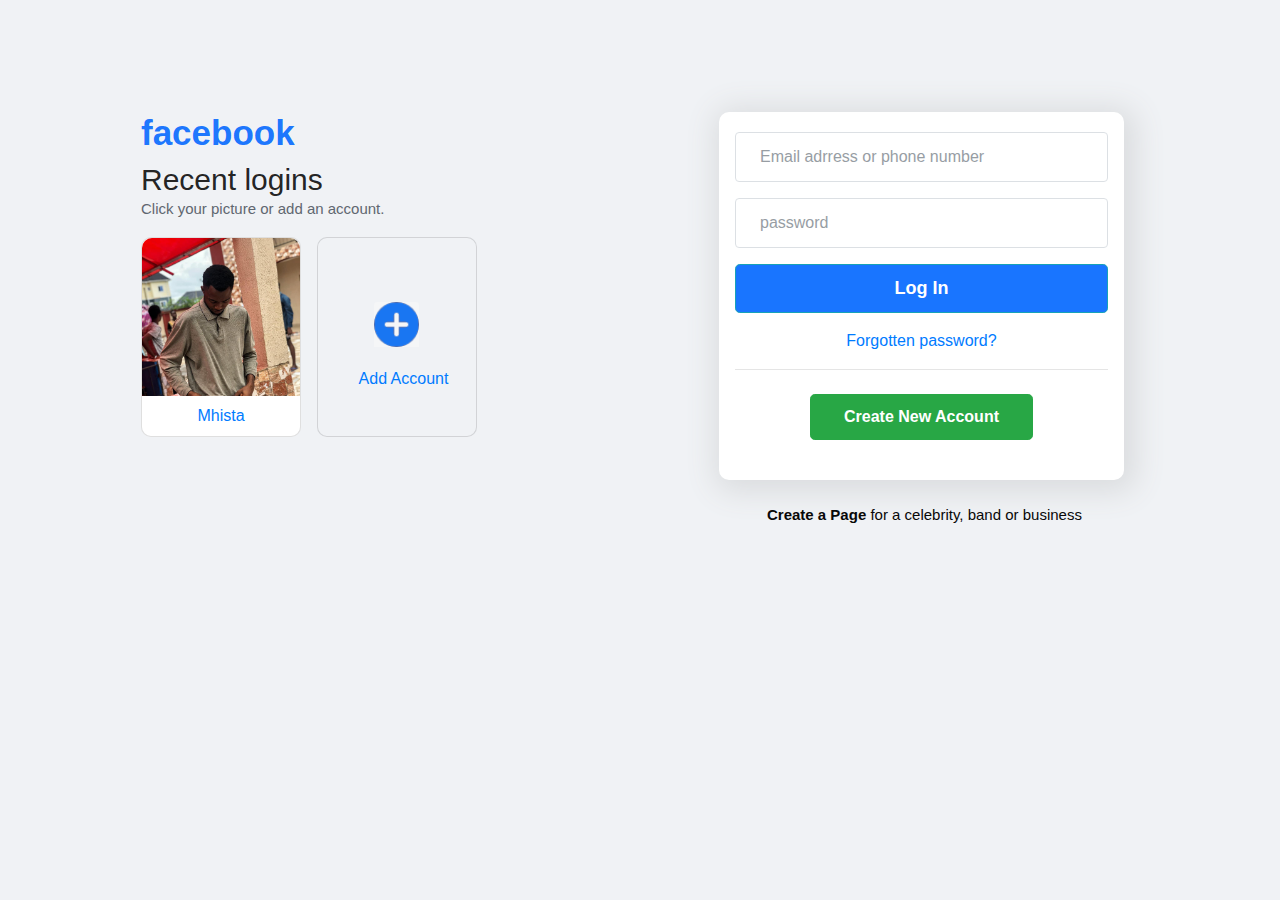
<file: facebook/signin.html>
<!DOCTYPE html>
<html>
<head>
	<meta charset="utf-8">
	<meta name="viewport" content="width=device-width,initial-scale=1.0">
	<title>sign in</title>
	<link rel="stylesheet" type="text/css" href="asset/css/bootstrap.min.css">
	<link rel="stylesheet" type="text/css" href="asset/css/signin.css">
</head>
<body>
	<main class="main">
		<div class="container">
			<div class="row">
				<!-- FACEBOOK PART -->
				<div class="col-md-6 col-xs-3 cama">
					<div class="jumbotron mt-sm-5 ml-0 ml-sm-4 bg-transparent at">
						<h1 class="face">facebook</h1>
						<h2 class="recent">Recent logins</h2>
						<p class="click">Click your picture or add an account.</p>
						<div class="cardo">
							<a href="index.html" target="_self">
								<div class="card carded">
									<img src="asset/img/diwe.jpg" class="card-img-top sese" alt="mhista diwe">
									<div class="card-body p-2">
										<p class="card-text text-center">Mhista</p>
									</div>
								</div>
							</a>
							<a href="">	
								<div class="card carde mana">
									<img src="asset/img/signin.png" class="card-img-top img" alt="...">
									<div class="card-body">
										<a href="#"><p class="text-center st">Add Account</p></a>
									</div>
								</div>
							</a>

						</div>
					</div>
				</div>
				<!-- SIGN -->
				<div class="col-12 col-md-6 sens">
					<div class="bg-light ml-md-5 mr-md-4 pt-sm-1 pb-sm-4 div">
						<form class="m-md-3 mt-o">
							<div class="form-group">
								<input type="email" class="form-control p-4 extra" id="exampleInputEmail1" aria-describedby="emailHelp" placeholder="Email adrress or phone number">

							</div>
							<div class="form-group">
								<input type="password" class="form-control p-4 extra" id="exampleInputPassword1" placeholder="password">
							</div>

							<a href="index.html" target="_self" class="btn btn-info btn-lg btn-block p-3 log" style="text-decoration: none; background-color: rgba(0, 102, 255, 0.9)">Log In</a>

							<p class="text-center mt-3"><a href="#">Forgotten password?</a></p><hr>

							<button type="submit" class="btn btn-success btn-lg btn-block p-2 create mt-4">Create New Account</button>
						</form>
					</div>
					<p class="m-sm-4 pico"><a href="#" style="color: rgb(8,8,8); text-decoration: none; font-weight: bold;">Create a Page</a> for a celebrity, band or business</p>
				</div>
			</div>
		</div>
	</main>

	<script type="text/javascript" src="asset/js/jquery-3.5.1.min.js"></script>
	<script type="text/javascript" src="asset/js/popper.min.js"></script>
	<script type="text/javascript" src="asset/js/bootstrap.bundle.js"></script>
</body>
</html>
</file>
<file: facebook/asset/css/signin.css>
@charset "UTF-8";

*,*::after, *::before{
	box-sizing: border-box;
}

body{
	margin: 0;
	padding: 0;
	font-family: tahoma, sans-serif;
	background-color: #f0f2f5;
}

.cardo{
	display: flex;
}
.carded, .carde{
	width: 10rem;
}
.carded, .carde{
	border-radius: 10px !important;
}
.sese{
	border-top-left-radius: 10px;
	border-top-right-radius: 10px;
}

.carde{
	margin-left: 1rem;
	/*position: relative;*/
	background-color: #f0f2f5;
	padding-bottom: 0;
}
.face{
	color: rgba(0, 102, 255, 0.9);
	font-weight: 600;
	font-size: 35px;
	font-style: "Helvetica neue", sans-serif;
}

.recent{
	color: rgba(8,8,8,0.9);
	font-size: 30px;
	margin-bottom: 0;
	font-weight: lighter !important;
}
.click{
	color: #606770;
	margin-top: 0;
	font-weight: lighter !important;
	font-size: 15px;
}
.img{
	/*position: absolute;*/
	width: 45px;
	height: auto;
	max-width: 100%;
	margin-top: 4rem;
	margin-left: 3.5rem;

}
.st{
	/*position: absolute;*/
	margin-left: 13px !important;
	margin-bottom: 1px !important;
}

/*INPUT*/
.div{
	margin-left: 4rem !important;
	width: 75%;
	margin-top: 7rem;
	background-color: #ffffff !important;
	border-radius: 10px;
	box-shadow: 4px 4px 30px 8px #dadcde;
	/*padding: 2px !important;*/
}

.create{
	width: 60%;
	padding: 10px !important;
	font-size: 16px;
	font-weight: bold;
	margin: auto;
}
.log{
	padding: 10px !important;
	font-weight: bold;
	font-size: 18px;
}
.log:hover{
	border: none;
	outline: none;
}
input{
	opacity: 0.7;
	/*padding-left: 1px; */
}
.pico{
	font-size: 15px;
	margin-left: 7rem !important;
	color: rgb(8,8,8); 
}

/*RESPONSIVE*/

@media screen and (max-width: 900px){
	.at{
		margin-left:-3rem !important;
		margin-right: -3rem !important;
	}
	.div{
		margin-left: 2rem !important;
		width: 100%;

		/*padding: -10rem;*/
	}
	.carded, .div, .pico{
		margin-bottom: 0 !important;
	}
	.create{
		font-size: 14px;
	}

}

@media screen and (max-width: 667px){
	.div{
		padding: 30px;
		padding-top: 50px !important;
		margin-top: 0 !important;
		margin-left: -1rem !important;
	}
	.carded,.carde{
		width: 15rem;
		margin-bottom: 0 !important;
	}
	.pico{
		margin-bottom: 10px !important;
		margin-top: 5px !important;
		margin-left: 4rem !important;
		font-size: 16px;
	}
	.img{
		/*position: absolute;*/
		width: 50px;
		height: auto;
		max-width: 100%;
		margin-top: 5rem;
		margin-left: 6rem;
	}
	.st{
		font-size: 18px;
	}
}



@media screen and (max-width: 468px){

	.carded{
		width: 18rem;
		max-width: 100%;
		height: auto;
		margin-bottom: 0;
		
	}
	.at{
		margin-left: 0 !important;
	}
	.mana{
		display: none;
	}
	.div{
		margin-top: 0;
		margin-right: 10rem !important;
		margin-left: 0 !important;
		width: 100%;
		/*height: 200px;*/
		padding: 20px;
		background-color: #ffffff !important;
		border-radius: 10px;
		box-shadow: 4px 4px 30px 8px #dadcde;
	}

	.create{
		width: 60%;
		padding: 10px !important;
		font-size: 14px;
		font-weight: bold;
		margin: auto;
	}

	.pico{
		margin-left: 2rem !important;
		margin-bottom: 1rem !important;
		padding: 0 auto;
		font-size: 14px;
	}
}
</file>
